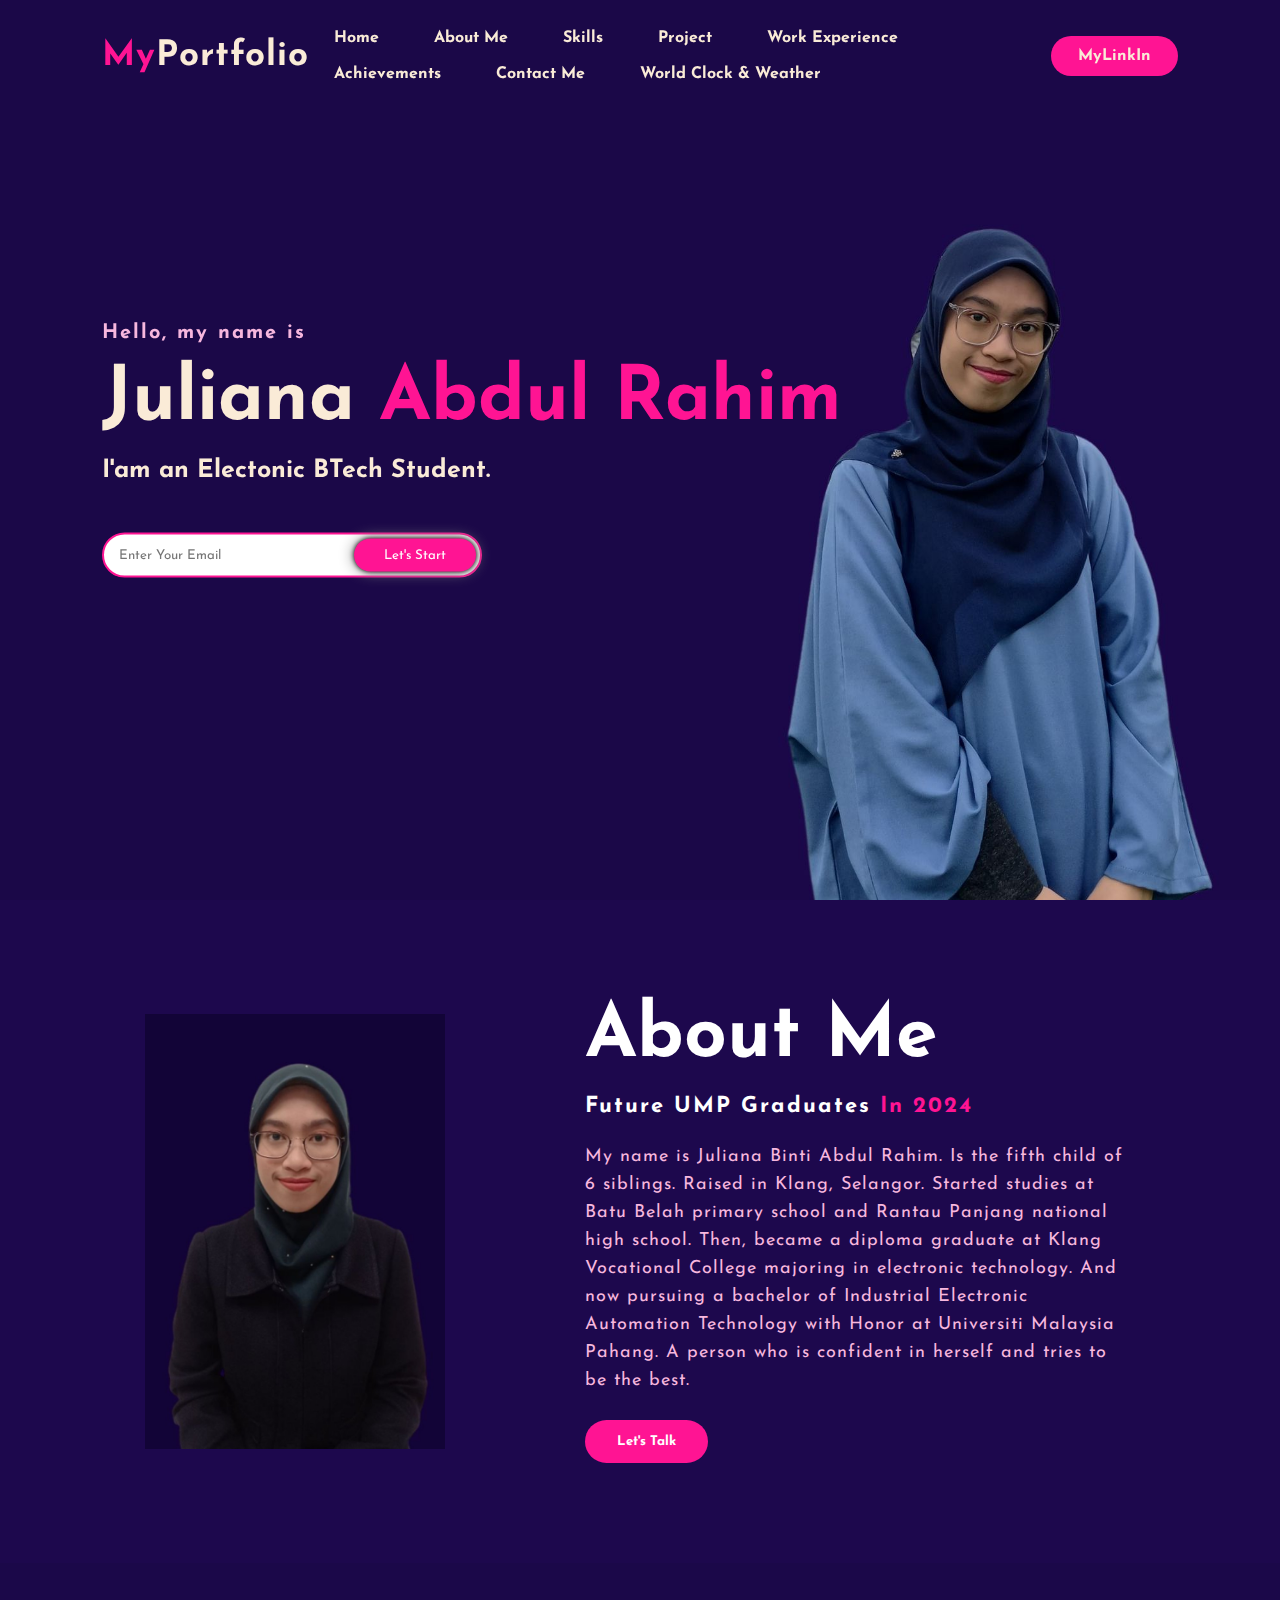
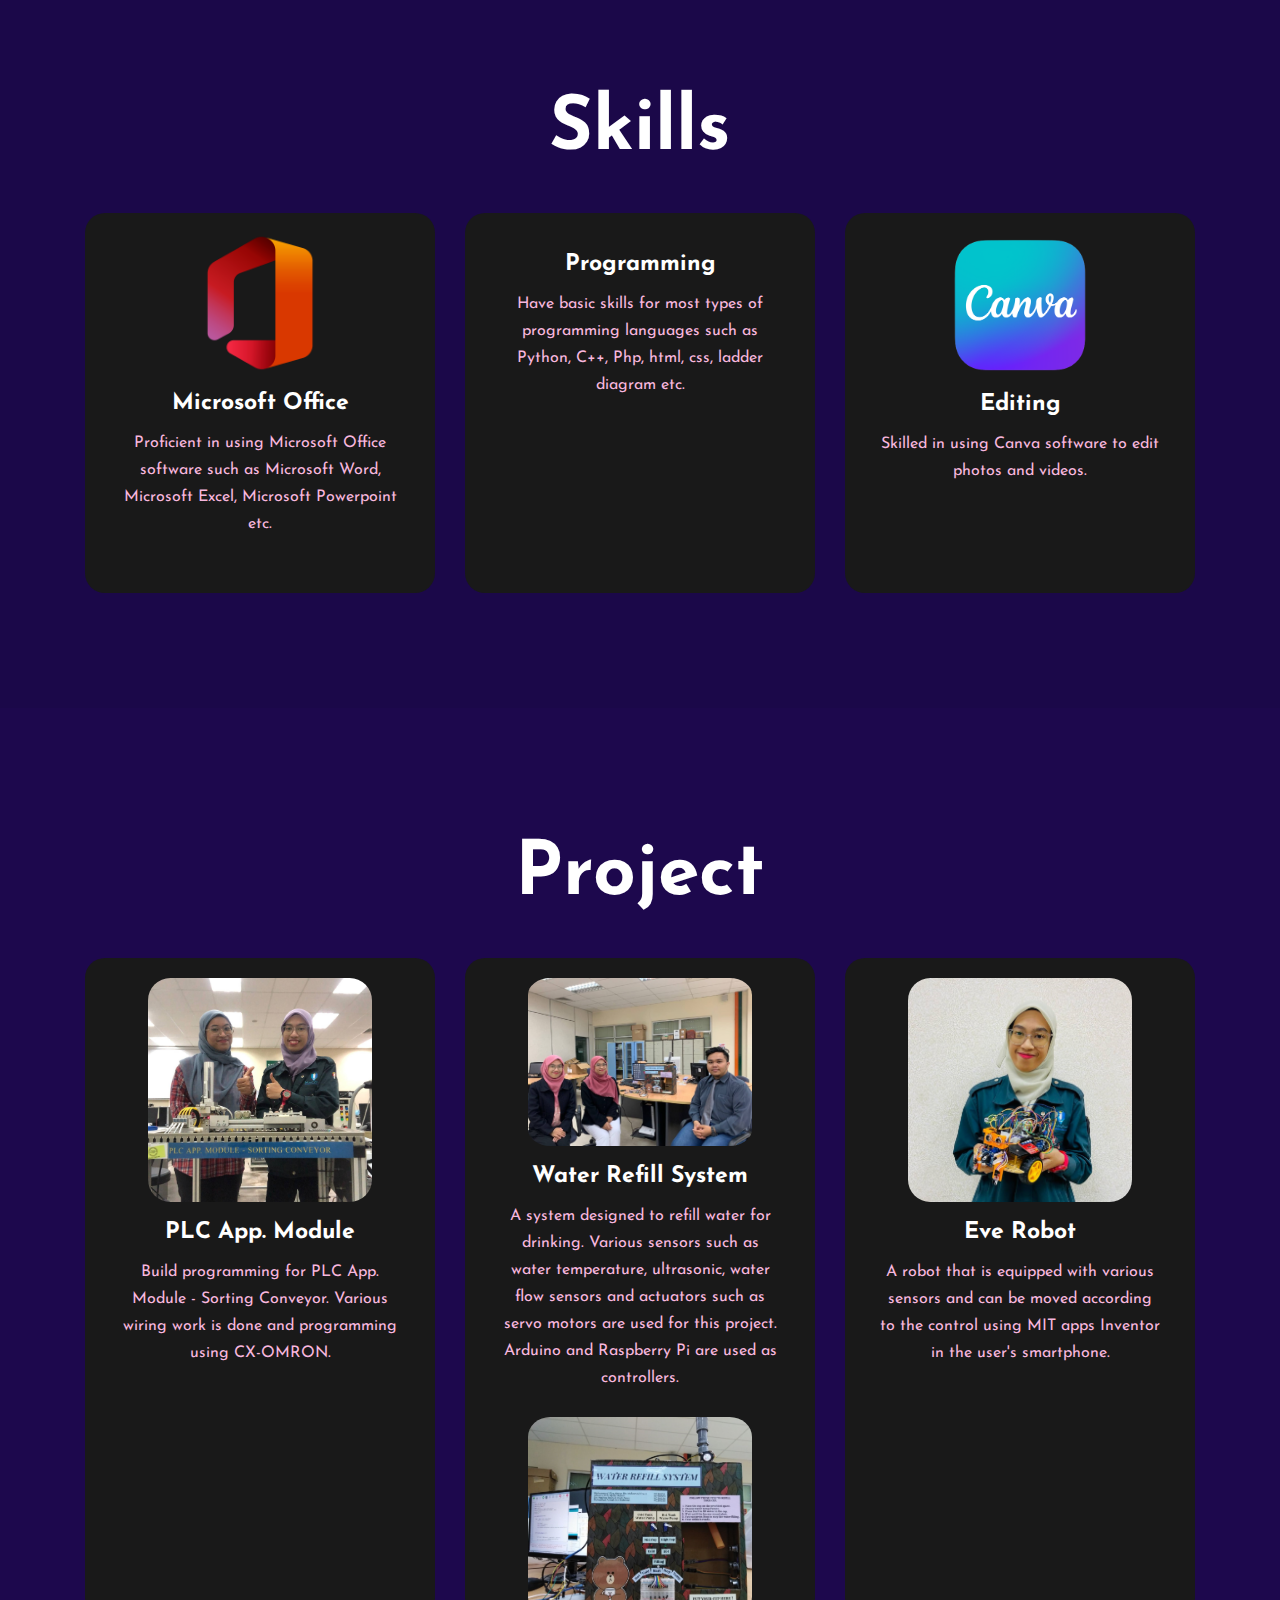
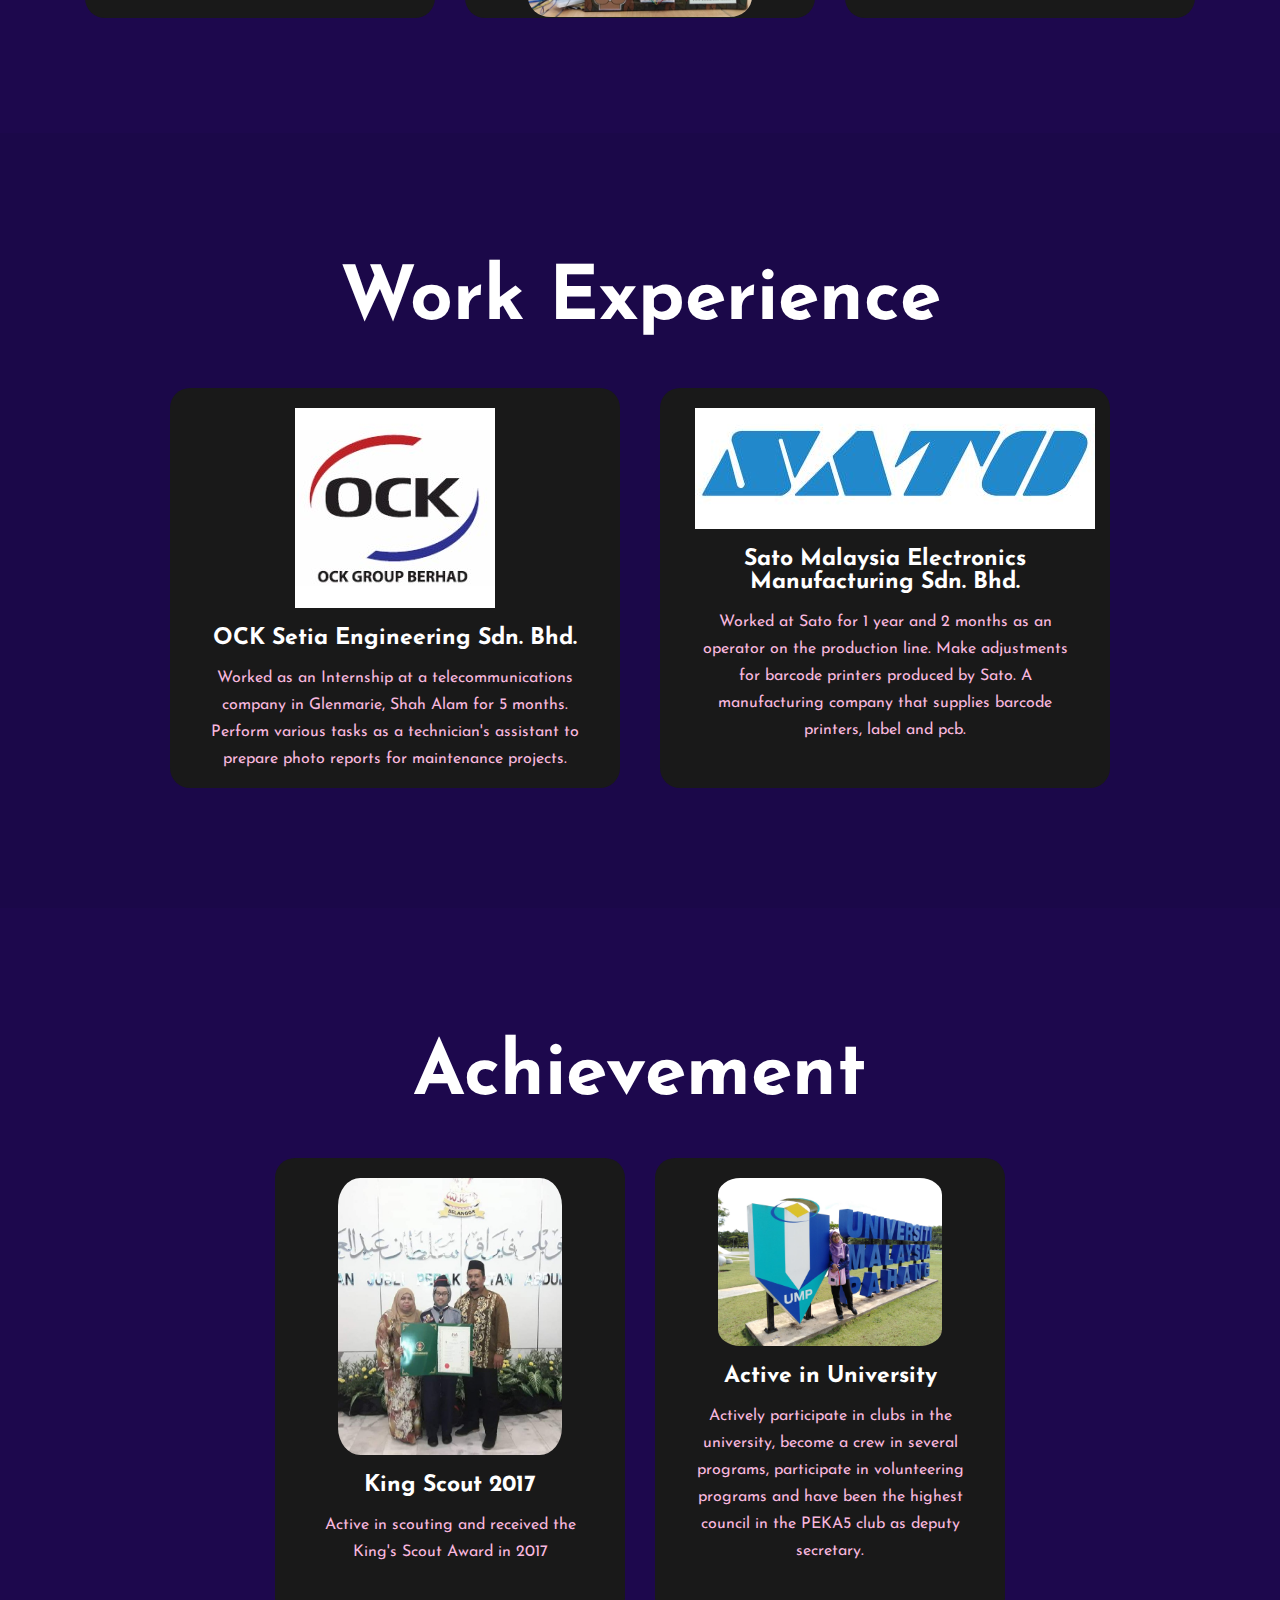
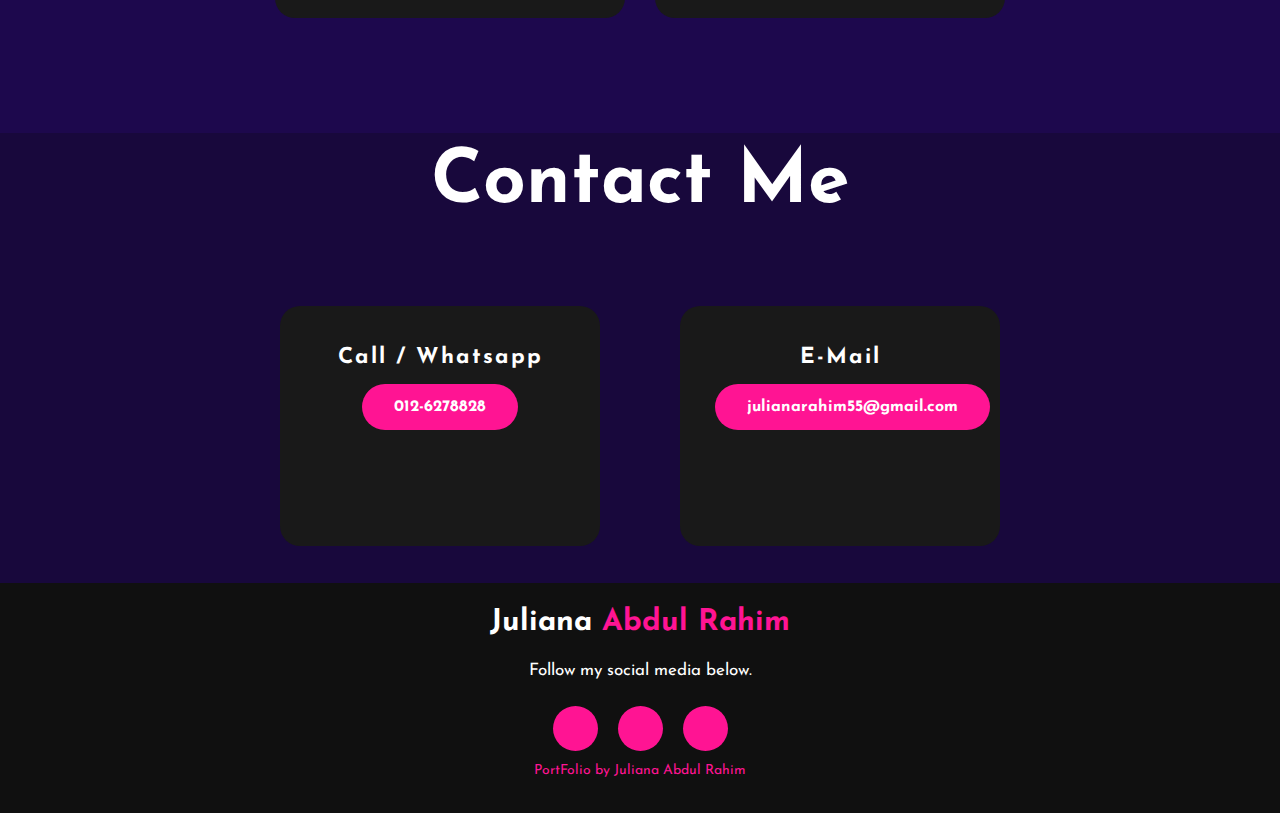
<file: index.html>
<!DOCTYPE html>
<html lang="en">
<head>
    <meta charset="UTF-8">
    <meta http-equiv="X-UA-Compatible" content="IE=edge">
    <meta name="viewport" content="width=device-width, initial-scale=1.0">
    <title>MyPortfolio website</title>
    <link rel="icon" href="J.png" />
    <link rel="stylesheet" href="style.css">
    
    <link rel="preconnect" href="https://fonts.gstatic.com">
    <link href="https://fonts.googleapis.com/css2?family=Josefin+Sans:ital,wght@0,100;0,200;0,300;0,400;0,500;0,600;0,700;1,100;1,200;1,300;1,400;1,500;1,600;1,700&display=swap" rel="stylesheet">

    <link rel="stylesheet" href="https://cdnjs.cloudflare.com/ajax/libs/font-awesome/6.2.1/css/all.min.css" integrity="sha512-MV7K8+y+gLIBoVD59lQIYicR65iaqukzvf/nwasF0nqhPay5w/9lJmVM2hMDcnK1OnMGCdVK+iQrJ7lzPJQd1w==" crossorigin="anonymous" referrerpolicy="no-referrer" />
</head>
<body>
    <!-- hero Section start -->

    <div class="hero">
        <nav>
            <h2 class="logo"><span>My</span>Portfolio</h2>
            <ul>
                <li><a href="index.html">Home</a></li>
                <li><a href="#about">About Me</a></li>
                <li><a href="#skills">Skills</a></li>
                <li><a href="#project">Project</a></li>
                <li><a href="#work">Work Experience</a></li>
                <li><a href="#achievement">Achievements</a></li>
                <li><a href="#contact-me">Contact Me</a></li>
                <li><a href="time-weather.html">World Clock & Weather</a></li>
            </ul>
            <a href="https://www.linkedin.com/in/juliana-abdul-rahim-443382258/" class="btn">MyLinkIn</a>
        </nav>

        <div class="content">
            <h4>Hello, my name is</h4>
            <h1>Juliana <span>Abdul Rahim</span></h1>
            <h3>I'am an Electonic BTech Student.</h3>
            <div class="newslatter">
                <form>
                    <input type="email" name="email" id="mail" placeholder="Enter Your Email">
                    <input type="submit" name="submit" value="Let's Start">
                </form>
            </div>
        </div>
    </div>

    <script src="https://code.jquery.com/jquery-3.6.3.js""></script>

    <script>
        $(window).scroll(function(){
            if($(window).scrollTop()){
                $("nav").addClass("black");
            }
            else{
                $("nav").removeClass("black");
            }
        })
    </script>

    <!-- About section start -->
    <a name="about"></a>
    <section class="about">
        <div class="main">
            <img src="me.jpg">
            <div class="about-text">
                <h2>About Me</h2>
                <h5>Future UMP graduates <span>in 2024</span></h5>
                <p>My name is Juliana Binti Abdul Rahim. Is the fifth child of 6 siblings. Raised in Klang, Selangor. Started studies at Batu Belah primary school and Rantau Panjang national high school. Then, became a diploma graduate at Klang Vocational College majoring in electronic technology. And now pursuing a bachelor of Industrial Electronic Automation Technology with Honor at Universiti Malaysia Pahang. A person who is confident in herself and tries to be the best.</p>
                <button type="button">Let's Talk</button>
            </div>
        </div>
    </section>

    <!-- Skills section start -->
    <a name="skills"></a>
    <div class="skills">
        <div class="title">
            <h2>Skills</h2>
        </div>
        <div class="box">
            <div class="card">
                <img src="skill1.png">
                <h5>Microsoft Office</h5>
                <div class="pra">
                    <p>Proficient in using Microsoft Office software such as Microsoft Word, Microsoft Excel, Microsoft Powerpoint etc.</p>
                    <p style="text-align: center;">
                    </p>
                </div>
            </div>

            <div class="card">
                <i class="fa-solid fa-code"></i>
                <h5>Programming</h5>
                <div class="pra">
                    <p>Have basic skills for most types of programming languages ​​such as Python, C++, Php, html, css, ladder diagram etc.</p>
                    <p style="text-align: center;">
                    </p>
                </div>
            </div>
            
            <div class="card">
                <img src="skill3.png">
                <h5>Editing</h5>
                <div class="pra">
                    <p>Skilled in using Canva software to edit photos and videos.</p>
                    <p style="text-align: center;">
                    </p>
                </div>
            </div>

        </div>
    </div>

    <!-- Project section start -->
    <a name="project"></a>
    <div class="project">
        <div class="title">
            <h2>Project</h2>
        </div>
        <div class="box1">
            <div class="card1">
                <img src="project1.jpg">
                <h5>PLC App. Module</h5>
                <div class="pra">
                    <p>Build programming for PLC App. Module - Sorting Conveyor. Various wiring work is done and programming using CX-OMRON.</p>
                </div>
            </div>

            <div class="card1">
                <img src="project2.jpg">
                <h5>Water Refill System</h5>
                <div class="pra">
                    <p>A system designed to refill water for drinking. Various sensors such as water temperature, ultrasonic, water flow sensors and actuators such as servo motors are used for this project. Arduino and Raspberry Pi are used as controllers.</p>
                </div>
                <img src="project.jpg">
            </div>
            
            <div class="card1">
                <img src="project3.jpg">
                <h5>Eve Robot</h5>
                <div class="pra">
                    <p>A robot that is equipped with various sensors and can be moved according to the control using MIT apps Inventor in the user's smartphone.</p>
                </div>
            </div>

        </div>
    </div>

    <!-- Work section start -->
    <a name="work"></a>
    <div class="work">
        <div class="title">
            <h2>Work Experience</h2>
        </div>
        <div class="box2">
            <div class="card2">
                <img src="company1.jpg">
                <h5>OCK Setia Engineering Sdn. Bhd.</h5>
                <div class="pra">
                    <p>Worked as an Internship at a telecommunications company in Glenmarie, Shah Alam for 5 months. Perform various tasks as a technician's assistant to prepare photo reports for maintenance projects.</p>
                </div>
            </div>
            <div class="card2">
                <img src="company2.jpeg">
                <h5>Sato Malaysia Electronics Manufacturing Sdn. Bhd.</h5>
                <div class="pra">
                    <p>Worked at Sato for 1 year and 2 months as an operator on the production line. Make adjustments for barcode printers produced by Sato. A manufacturing company that supplies barcode printers, label and pcb.</p>
                </div>
            </div>
        </div>
    </div>

    <!-- Achievement section start -->
    <a name="achievement"></a>
    <div class="achievement">
        <div class="title">
            <h2>Achievement</h2>
        </div>
        <div class="box3">
            <div class="card3">
                <img src="achievement1.jpg">
                <h5>King Scout 2017</h5>
                <div class="pra">
                    <p>Active in scouting and received the King's Scout Award in 2017</p>
                </div>
            </div>
            <div class="card3">
                <img src="achievement2.jpg">
                <h5>Active in University</h5>
                <div class="pra">
                    <p>Actively participate in clubs in the university, become a crew in several programs, participate in volunteering programs and have been the highest council in the PEKA5 club as deputy secretary.</p>
                </div>
            </div>
        </div>
    </div>

    <!-- Contact Me -->
    <a name="contact-me"></a>
    <div class="contact-me">
        <div class="title">
            <h2>Contact Me</h2>
        </div>
        <div class="box4">
            <div class="card4">
                <i class="fa-brands fa-whatsapp"></i>
                <h5>Call / Whatsapp</h5>
                <a class="button-two" href="wa.link/0zkt6l">012-6278828</a>
            </div>
            <div class="card4">
                <i class="fa-regular fa-envelope"></i>
                <h5>E-mail</h5>
                <a class="button-two" href="julianarahim55@gmail.com">julianarahim55@gmail.com</a>
            </div>
        </div>
    </div>

    <!-- Footer start -->
    <footer>
        <p>Juliana <span>Abdul Rahim</span></p>
        <p>Follow my social media below.</p>
        <div class="social">
            <a href="https://www.facebook.com/lieyana.rahim.5"><i class="fa-brands fa-facebook-f"></i></a>
            <a href="https://www.instagram.com/juju_lieyana/"><i class="fa-brands fa-instagram"></i></a>
            <a href="www.linkedin.com/in/juliana-abdul-rahim-443382258"><i class="fa-brands fa-linkedin-in"></i></a>
        </div>
        <br>
        <p class="end">PortFolio by Juliana Abdul Rahim</p>
    </footer>

    
    
</body>
</html>
</file>
<file: style.css>
*{
    padding: 0;
    margin: 0;
    font-family: 'Josefin Sans', sans-serif;
    box-sizing: border-box;
}

/* --------------------hero----------------------- */

.hero{
    height: 100vh;
    width: 100%;
    background-image: url("background-hero.jpg");
    background-size: cover;
    background-position: center;
}

nav{
    position:fixed;
    display: flex;
    align-items: center;
    justify-content: space-between;
    padding-top: 20px;
    padding-left: 8%;
    padding-right: 8%;
    transition: 1s;
}

.logo{
    color:antiquewhite;
    font-size: 35px;
    letter-spacing: 1px;
    cursor: pointer;
}

span{
    color: deeppink;
}

nav.black {
    background: #000;
}

nav ul li{
    list-style-type: none;
    display:inline-block;
    padding: 10px 25px;
}

nav ul li a{
    color:antiquewhite;
    text-decoration: none;
    font-weight: bold;
    text-transform: capitalize;
}

nav ul li a:hover{
    color: deeppink;
    transition: .4s;
}

.btn{
    background-color: deeppink;
    color: antiquewhite;
    text-decoration: none;
    border: 2px solid transparent;
    font-weight: bold;
    padding: 10px 25px;
    border-radius: 30px;
    transition: transform .4s;
}

.btn:hover{
    transform: scale(1.2);
}

.content{
    position:absolute;
    top: 50%;
    left: 8%;
    transform: translateY(-50%);
}

h1{
    color:antiquewhite;
    margin: 20px 0px 20px;
    font-size: 75px;
}

h3{
    color: antiquewhite;
    font-size: 25px;
    margin-bottom: 50px;
}

h4{
    color:rgb(247, 183, 222);
    letter-spacing: 2px;
    font-size: 20px;
}

.newslatter form{
    width: 380px;
    max-width: 100%;
    position: relative;
}

.newslatter form input:first-child{
    display:inline-block;
    width: 100%;
    padding: 14px 130px 14px 15px;
    border: 2px solid  deeppink;
    outline: none;
    border-radius: 30px;
}

.newslatter form input:last-child{
    position: absolute;
    display: inline-block;
    outline: none;
    border: none;
    padding: 10px 30px;
    border-radius: 30px;
    background-color: deeppink;
    color: white;
    box-shadow: 0px 0px 5px #000, 0px 0px 15px #858585;
    top: 6px;
    right: 6px;
}

/* --------------------about---------------------------- */
.about{
    width: 100%;
    padding: 100px 0px;
    background-color: #1d084d;
}

.about img{
    height: auto;
    width: 300px;
}

.about-text{
    width: 550px;
}

.main{
    width: 1130px;
    max-width: 95%;
    margin: 0 auto;
    display: flex;
    align-items: center;
    justify-content: space-around;
}

.about-text h2{
    color:white;
    font-size: 75px;
    text-transform: capitalize;
    margin-bottom: 20px;
}

.about-text h5{
    color:white;
    letter-spacing: 2px;
    font-size: 22px;
    text-transform: capitalize;
    margin-bottom: 25px;
}

.about-text p{
    color: rgb(247, 183, 222);
    letter-spacing: 1px;
    font-size: 18px;
    line-height: 28px;
    margin-bottom: 25px;
}

button{
    background-color: deeppink;
    color: white;
    text-decoration: none;
    border: 2px solid transparent;
    font-weight: bold;
    padding: 13px 30px;
    border-radius: 30px;
    transition: .4s;
}

button:hover{
    background-color: transparent;
    border: 2px solid deeppink;
    cursor: pointer;
}

/* --------------------skills---------------------------- */
.skills{
    background: #1B0849;
    width: 100%;
    padding: 100px 0px;
}

.title h2{
    color: white;
    font-size: 75px;
    width: 1130px;
    margin: 30px auto;
    text-align: center;
}

.box{
    display: flex;
    justify-content: center;
    align-items: center;
    min-height: 400px;
}

.card{
    height: 380px;
    width: 350px;
    padding: 20px 35px;
    background: #191919;
    border-radius: 20px;
    margin: 15px;
    position: static;
    overflow: hidden;
    text-align: center;
}

.card i{
    font-size: 100px;
    display: block;
    text-align: center;
    margin: 20px;
    color: deeppink;
}

.card img{
    width: 50%;
    /* border-radius: 30%; */
}

h5{
    color: white;
    font-size: 23px;
    margin-top: 15px;
    margin-bottom: 15px;
}

.pra{
    color: rgb(247, 183, 222);
    font-size: 16px;
    line-height: 27px;
    margin-bottom: 25px;
}

.card .button{
    background-color: deeppink;
    color: white;
    text-decoration: none;
    border: 2px solid transparent;
    font-weight: bold;
    padding: 9px 22px;
    border-radius: 30px;
    transition: .4s;
}

.card .button:hover{
    background-color: transparent;
    border: 2px solid deeppink;
    cursor: pointer;
}

/* --------------------project---------------------------- */
.project{
    background: #1d084d;
    width: 100%;
    padding: 100px 0px;
}


.box1{
    display: flex;
    justify-content: center;
    align-items: center;
    min-height: 400px;
}

.card1{
    height: 660px;
    width: 350px;
    padding: 20px 35px;
    background: #191919;
    border-radius: 20px;
    margin: 15px;
    position: static;
    overflow: hidden;
    text-align: center;
}

.card1 img{
    width: 80%;
    border-radius: 10%;
}

/* --------------------work---------------------------- */
.work{
    background: #1B0849;
    width: 100%;
    padding: 100px 0px;
}

.box2{
    /* width: 100%;
    position: relative;
    display: flex;
    flex-wrap: wrap; */
    display: flex;
    justify-content: center;
    align-items: center;
    min-height: 400px;
}

.card2{
    height: 400px;
    width: 450px;
    padding: 20px 35px;
    background: #191919;
    border-radius: 20px;
    margin: 20px;
    position: static;
    overflow: hidden;
    text-align: center;
}

/* --------------------achievement---------------------------- */
.achievement{
    background: #1d084d;
    width: 100%;
    padding: 100px 0px;
}

.box3{
    display: flex;
    justify-content: center;
    align-items: center;
    min-height: 400px;
}

.card3{
    height: 460px;
    width: 350px;
    padding: 20px 35px;
    background: #191919;
    border-radius: 20px;
    margin: 15px;
    position: static;
    overflow: hidden;
    text-align: center;
}

.card3 img{
    width: 80%;
    border-radius: 10%;
}

/* --------------------contact me---------------------------- */
.contact-me{
    position: relative;
    width: 100%;
    height: 450px;
    background: #16063afd;
    display: flex;
    flex-direction: column;
    align-items: center;
    justify-content: center;
}

.box4{
   
    display: flex;
    justify-content: center;
    align-items: center;
    min-height: 350px;
}

.card4{
    height: 240px;
    width: 320px;
    padding: 20px 35px;
    background: #191919;
    border-radius: 20px;
    margin: 40px;
    position: static;
    overflow: hidden;
    text-align: center;
}

.card4 i{
    font-size: 50px;
    display: block;
    text-align: center;
    margin: 20px;
    color: deeppink;
}

.card4 h5{
    color:white;
    letter-spacing: 2px;
    font-size: 22px;
    text-transform: capitalize;
    margin-bottom: 30px;
}


.contact-me .button-two{
    background-color: deeppink;
    color: white;
    text-decoration: none;
    border: 2px solid transparent;
    font-weight: bold;
    padding: 13px 30px;
    border-radius: 30px;
    transition: .4s;
}

.contact-me .button-two:hover{
    background-color: transparent;
    border: 2px solid deeppink;
    cursor: pointer;
}

/* --------------------footer---------------------------- */
footer{
    position: relative;
    width: 100%;
    height: 230px;
    background: #101010;
    display: flex;
    flex-direction: column;
    align-items: center;
    justify-content: center;
}

footer p:nth-child(1){
    font-size: 30px;
    color: white;
    margin-bottom: 20px;
    font-weight: bold;
}

footer p:nth-child(2){
    font-size: 17px;
    color: white;
    width: 500px;
    text-align: center;
    line-height: 26px;
}

.social{
    display: flex;
}

.social a{
    width: 45px;
    height: 45px;
    display: flex;
    align-items: center;
    justify-content: center;
    background: deeppink;
    border-radius: 50%;
    margin: 22px 10px;
    color: white;
    text-decoration: none;
    font-size: 20px;
}

.social a:hover{
    transform: scale(1.3);
    transition: .3s;
}

.end{
    position: absolute;
    color: deeppink;
    bottom: 35px;
    font-size: 14px;
}
</file>
